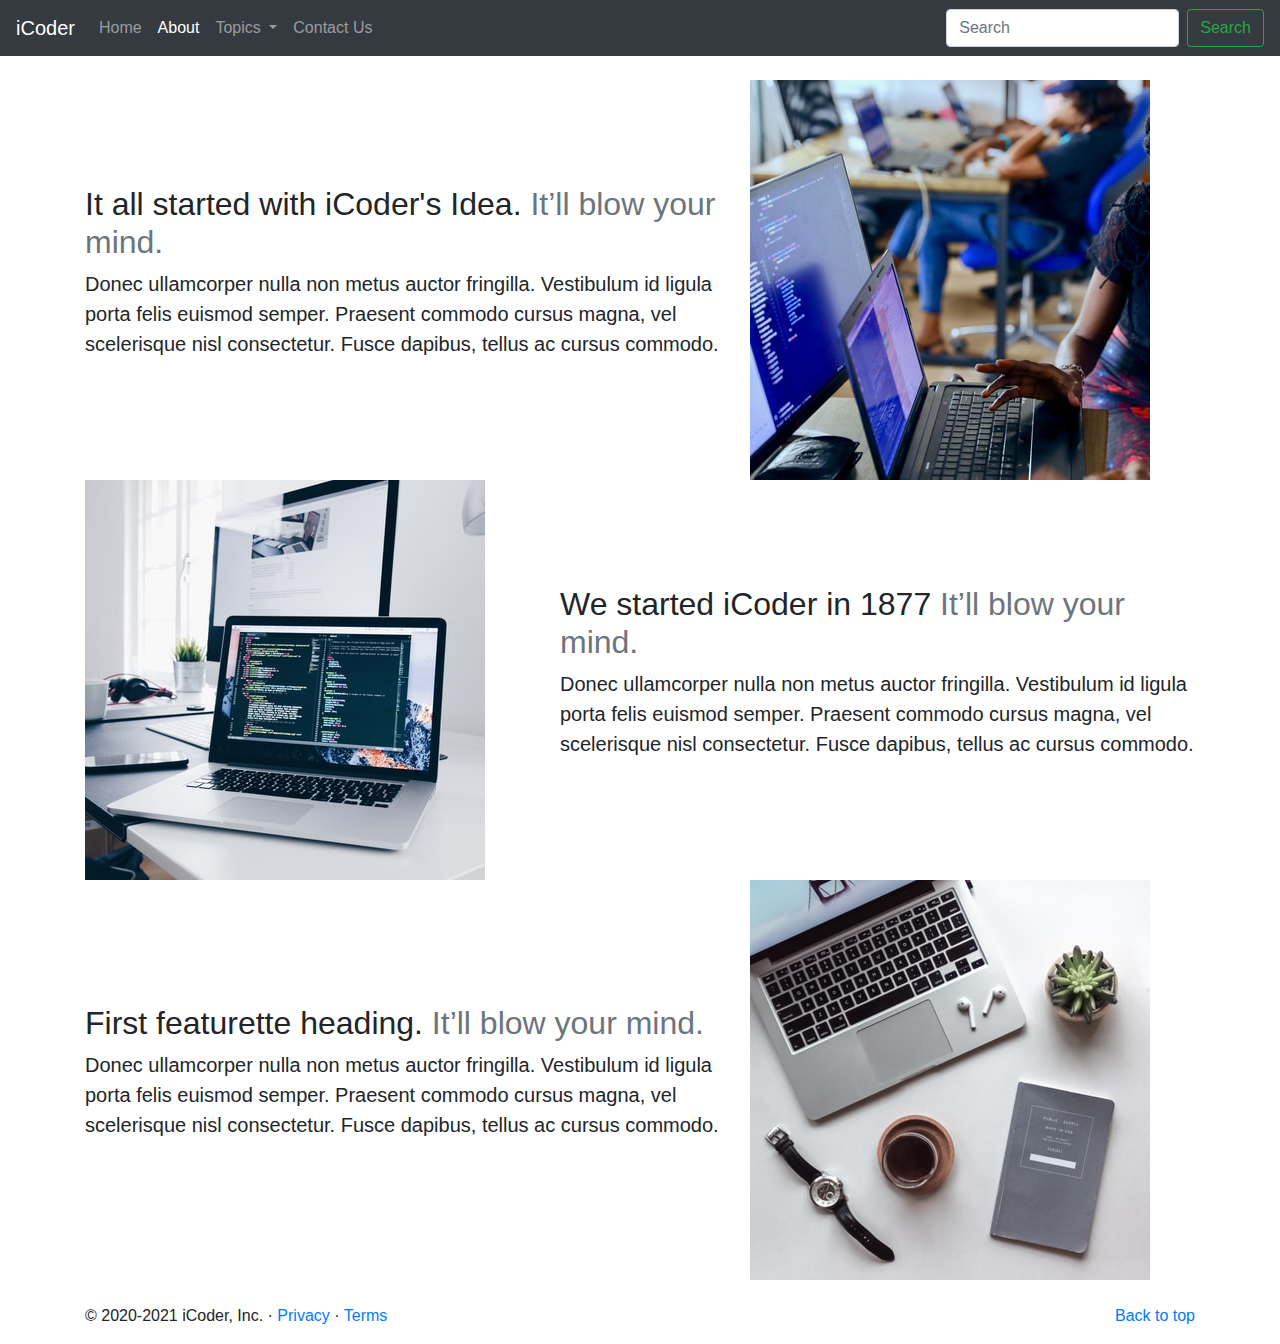
<file: bootstrap website/about.html>
<!doctype html>
<html lang="en">

<head>
    <!-- Required meta tags -->
    <meta charset="utf-8">
    <meta name="viewport" content="width=device-width, initial-scale=1, shrink-to-fit=no">

    <!-- Bootstrap CSS -->
    <link rel="stylesheet" href="https://stackpath.bootstrapcdn.com/bootstrap/4.4.1/css/bootstrap.min.css"
        integrity="sha384-Vkoo8x4CGsO3+Hhxv8T/Q5PaXtkKtu6ug5TOeNV6gBiFeWPGFN9MuhOf23Q9Ifjh" crossorigin="anonymous">

    <title>iCoder - Heaven for Programmers</title>
</head>

<body>
    <nav class="navbar navbar-expand-lg navbar-dark bg-dark">
        <a class="navbar-brand" href="#">iCoder</a>
        <button class="navbar-toggler" type="button" data-toggle="collapse" data-target="#navbarSupportedContent"
            aria-controls="navbarSupportedContent" aria-expanded="false" aria-label="Toggle navigation">
            <span class="navbar-toggler-icon"></span>
        </button>

        <div class="collapse navbar-collapse" id="navbarSupportedContent">
            <ul class="navbar-nav mr-auto">
                <li class="nav-item">
                    <a class="nav-link" href="/">Home <span class="sr-only">(current)</span></a>
                </li>
                <li class="nav-item active">
                    <a class="nav-link" href="/about.html">About</a>
                </li>

                <li class="nav-item dropdown">
                    <a class="nav-link dropdown-toggle" href="#" id="navbarDropdown" role="button"
                        data-toggle="dropdown" aria-haspopup="true" aria-expanded="false">
                        Topics
                    </a>
                    <div class="dropdown-menu" aria-labelledby="navbarDropdown">
                        <a class="dropdown-item" href="#">Technology</a>
                        <a class="dropdown-item" href="#">Web Development</a>
                        <div class="dropdown-divider"></div>
                        <a class="dropdown-item" href="#">Support</a>
                        <a class="dropdown-item" href="#">Write for us</a>
                    </div>
                </li>
                <li class="nav-item">
                    <a class="nav-link" href="/contact.html">Contact Us</a>
                </li>


            </ul>
            <form class="form-inline my-2 my-lg-0">
                <input class="form-control mr-sm-2" type="search" placeholder="Search" aria-label="Search">
                <button class="btn btn-outline-success my-2 my-sm-0" type="submit">Search</button>
            </form>
        </div>
    </nav>

    <div class="container my-4">
        <div class="row featurette d-flex justify-content-center align-items-center">
            <div class="col-md-7">
                <h2 class="featurette-heading">It all started with iCoder's Idea. <span class="text-muted">It’ll blow your
                        mind.</span></h2>
                <p class="lead">Donec ullamcorper nulla non metus auctor fringilla. Vestibulum id ligula porta felis
                    euismod semper. Praesent commodo cursus magna, vel scelerisque nisl consectetur. Fusce dapibus,
                    tellus ac cursus commodo.</p>
            </div>
            <div class="col-md-5">
                <img class="img-fluid" src="about-1.jpg" alt="">
                 
            </div>
        </div>
        <div class="row featurette d-flex justify-content-center align-items-center">
            <div class="col-md-7 order-md-2">
                <h2 class="featurette-heading">We started iCoder in 1877 <span class="text-muted">It’ll blow your
                        mind.</span></h2>
                <p class="lead">Donec ullamcorper nulla non metus auctor fringilla. Vestibulum id ligula porta felis
                    euismod semper. Praesent commodo cursus magna, vel scelerisque nisl consectetur. Fusce dapibus,
                    tellus ac cursus commodo.</p>
            </div>
            <div class="col-md-5 order-md-1">
                <img class="img-fluid" src="about-2.jpg" alt="">
                 
            </div>
        </div>
        <div class="row featurette d-flex justify-content-center align-items-center">
            <div class="col-md-7">
                <h2 class="featurette-heading">First featurette heading. <span class="text-muted">It’ll blow your
                        mind.</span></h2>
                <p class="lead">Donec ullamcorper nulla non metus auctor fringilla. Vestibulum id ligula porta felis
                    euismod semper. Praesent commodo cursus magna, vel scelerisque nisl consectetur. Fusce dapibus,
                    tellus ac cursus commodo.</p>
            </div>
            <div class="col-md-5">
                <img class="img-fluid" src="about-3.jpg" alt="">
                 
            </div>
        </div>
    </div>

    <footer class="container">
        <p class="float-right"><a href="#">Back to top</a></p>
        <p>© 2020-2021 iCoder, Inc. · <a href="#">Privacy</a> · <a href="#">Terms</a></p>
      </footer>
    <!-- Optional JavaScript -->
    <!-- jQuery first, then Popper.js, then Bootstrap JS -->
    <script src="https://code.jquery.com/jquery-3.4.1.slim.min.js"
        integrity="sha384-J6qa4849blE2+poT4WnyKhv5vZF5SrPo0iEjwBvKU7imGFAV0wwj1yYfoRSJoZ+n"
        crossorigin="anonymous"></script>
    <script src="https://cdn.jsdelivr.net/npm/popper.js@1.16.0/dist/umd/popper.min.js"
        integrity="sha384-Q6E9RHvbIyZFJoft+2mJbHaEWldlvI9IOYy5n3zV9zzTtmI3UksdQRVvoxMfooAo"
        crossorigin="anonymous"></script>
    <script src="https://stackpath.bootstrapcdn.com/bootstrap/4.4.1/js/bootstrap.min.js"
        integrity="sha384-wfSDF2E50Y2D1uUdj0O3uMBJnjuUD4Ih7YwaYd1iqfktj0Uod8GCExl3Og8ifwB6"
        crossorigin="anonymous"></script>
</body>

</html>
</file>
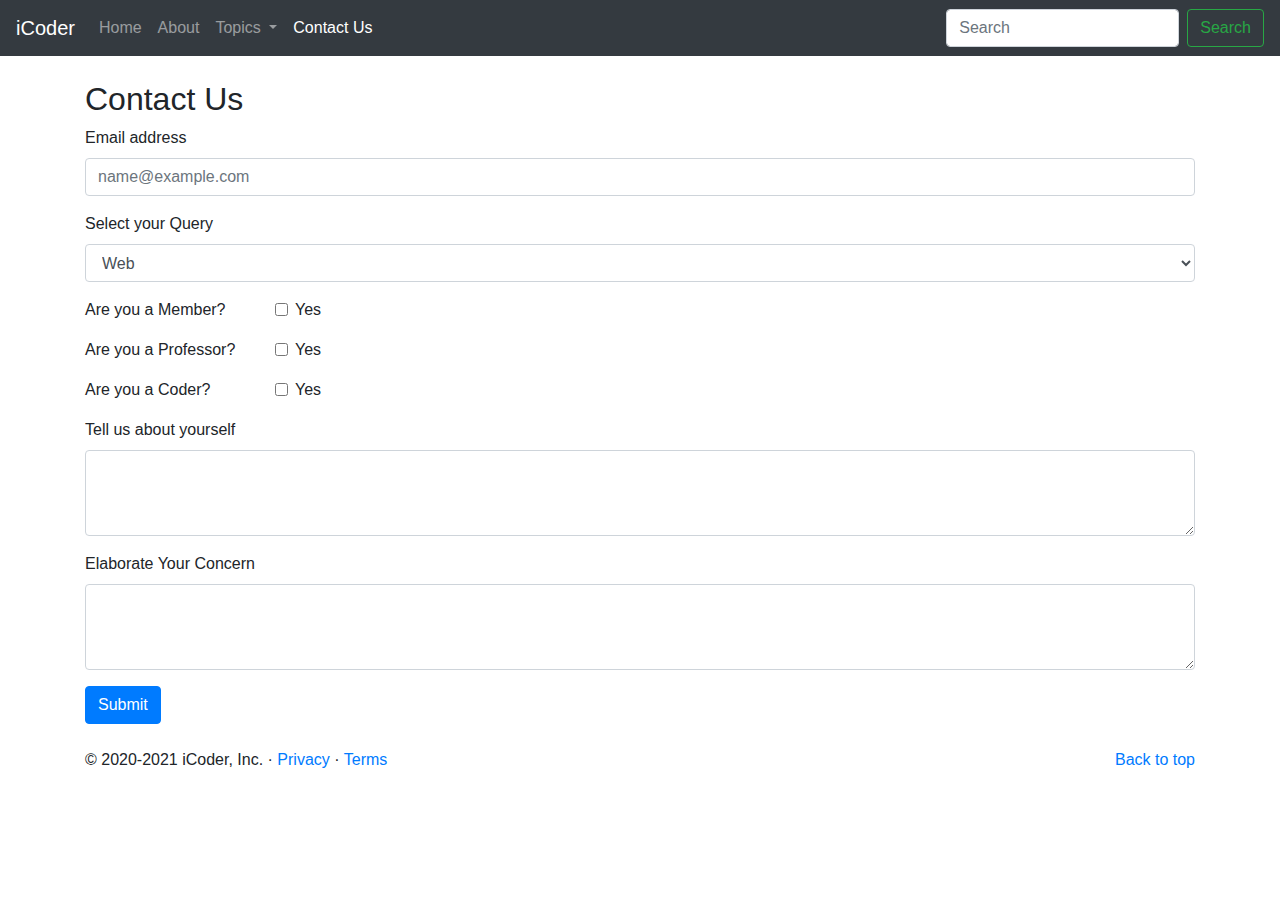
<file: bootstrap website/contact.html>
<!doctype html>
<html lang="en">

<head>
    <!-- Required meta tags -->
    <meta charset="utf-8">
    <meta name="viewport" content="width=device-width, initial-scale=1, shrink-to-fit=no">

    <!-- Bootstrap CSS -->
    <link rel="stylesheet" href="https://stackpath.bootstrapcdn.com/bootstrap/4.4.1/css/bootstrap.min.css"
        integrity="sha384-Vkoo8x4CGsO3+Hhxv8T/Q5PaXtkKtu6ug5TOeNV6gBiFeWPGFN9MuhOf23Q9Ifjh" crossorigin="anonymous">

    <title>iCoder - Heaven for Programmers</title>
</head>

<body>
    <nav class="navbar navbar-expand-lg navbar-dark bg-dark">
        <a class="navbar-brand" href="#">iCoder</a>
        <button class="navbar-toggler" type="button" data-toggle="collapse" data-target="#navbarSupportedContent"
            aria-controls="navbarSupportedContent" aria-expanded="false" aria-label="Toggle navigation">
            <span class="navbar-toggler-icon"></span>
        </button>

        <div class="collapse navbar-collapse" id="navbarSupportedContent">
            <ul class="navbar-nav mr-auto">
                <li class="nav-item">
                    <a class="nav-link" href="/">Home <span class="sr-only">(current)</span></a>
                </li>
                <li class="nav-item">
                    <a class="nav-link" href="/about.html">About</a>
                </li>

                <li class="nav-item dropdown">
                    <a class="nav-link dropdown-toggle" href="#" id="navbarDropdown" role="button"
                        data-toggle="dropdown" aria-haspopup="true" aria-expanded="false">
                        Topics
                    </a>
                    <div class="dropdown-menu" aria-labelledby="navbarDropdown">
                        <a class="dropdown-item" href="#">Technology</a>
                        <a class="dropdown-item" href="#">Web Development</a>
                        <div class="dropdown-divider"></div>
                        <a class="dropdown-item" href="#">Support</a>
                        <a class="dropdown-item" href="#">Write for us</a>
                    </div>
                </li>
                <li class="nav-item active">
                    <a class="nav-link" href="/contact.html">Contact Us</a>
                </li>


            </ul>
            <form class="form-inline my-2 my-lg-0">
                <input class="form-control mr-sm-2" type="search" placeholder="Search" aria-label="Search">
                <button class="btn btn-outline-success my-2 my-sm-0" type="submit">Search</button>
            </form>
        </div>
    </nav>

    <div class="container my-4">
        <h2>Contact Us</h2>
        <form>
            <div class="form-group">
                <label for="exampleFormControlInput1">Email address</label>
                <input type="email" class="form-control" id="exampleFormControlInput1" placeholder="name@example.com">
            </div>
            <div class="form-group">
                <label for="exampleFormControlSelect1">Select your Query</label>
                <select class="form-control" id="exampleFormControlSelect1">
                    <option>Web</option>
                    <option>Tech Stack</option>
                    <option>Technology</option>
                    <option>Others</option>
                </select>
            </div>
            <div class="form-group row">
                <div class="col-sm-2">Are you a Member?</div>
                <div class="col-sm-10">
                    <div class="form-check">
                        <input class="form-check-input" type="checkbox" id="gridCheck1">
                        <label class="form-check-label" for="gridCheck1">
                            Yes
                        </label>
                    </div>
                </div>
            </div>
            <div class="form-group row">
                <div class="col-sm-2">Are you a Professor?</div>
                <div class="col-sm-10">
                    <div class="form-check">
                        <input class="form-check-input" type="checkbox" id="gridCheck2">
                        <label class="form-check-label" for="gridCheck2">
                            Yes
                        </label>
                    </div>
                </div>
            </div>
            <div class="form-group row">
                <div class="col-sm-2">Are you a Coder?</div>
                <div class="col-sm-10">
                    <div class="form-check">
                        <input class="form-check-input" type="checkbox" id="gridCheck3">
                        <label class="form-check-label" for="gridCheck3">
                            Yes
                        </label>
                    </div>
                </div>
            </div>

            <div class="form-group">
                <label for="exampleFormControlTextarea1">Tell us about yourself</label>
                <textarea class="form-control" id="exampleFormControlTextarea1" rows="3"></textarea>
            </div>
            <div class="form-group">
                <label for="exampleFormControlTextarea2">Elaborate Your Concern</label>
                <textarea class="form-control" id="exampleFormControlTextarea2" rows="3"></textarea>
            </div>
            <button class="btn btn-primary">Submit</button>
        </form>

    </div>

    <footer class="container">
        <p class="float-right"><a href="#">Back to top</a></p>
        <p>© 2020-2021 iCoder, Inc. · <a href="#">Privacy</a> · <a href="#">Terms</a></p>
    </footer>
    <!-- Optional JavaScript -->
    <!-- jQuery first, then Popper.js, then Bootstrap JS -->
    <script src="https://code.jquery.com/jquery-3.4.1.slim.min.js"
        integrity="sha384-J6qa4849blE2+poT4WnyKhv5vZF5SrPo0iEjwBvKU7imGFAV0wwj1yYfoRSJoZ+n"
        crossorigin="anonymous"></script>
    <script src="https://cdn.jsdelivr.net/npm/popper.js@1.16.0/dist/umd/popper.min.js"
        integrity="sha384-Q6E9RHvbIyZFJoft+2mJbHaEWldlvI9IOYy5n3zV9zzTtmI3UksdQRVvoxMfooAo"
        crossorigin="anonymous"></script>
    <script src="https://stackpath.bootstrapcdn.com/bootstrap/4.4.1/js/bootstrap.min.js"
        integrity="sha384-wfSDF2E50Y2D1uUdj0O3uMBJnjuUD4Ih7YwaYd1iqfktj0Uod8GCExl3Og8ifwB6"
        crossorigin="anonymous"></script>
</body>

</html>
</file>
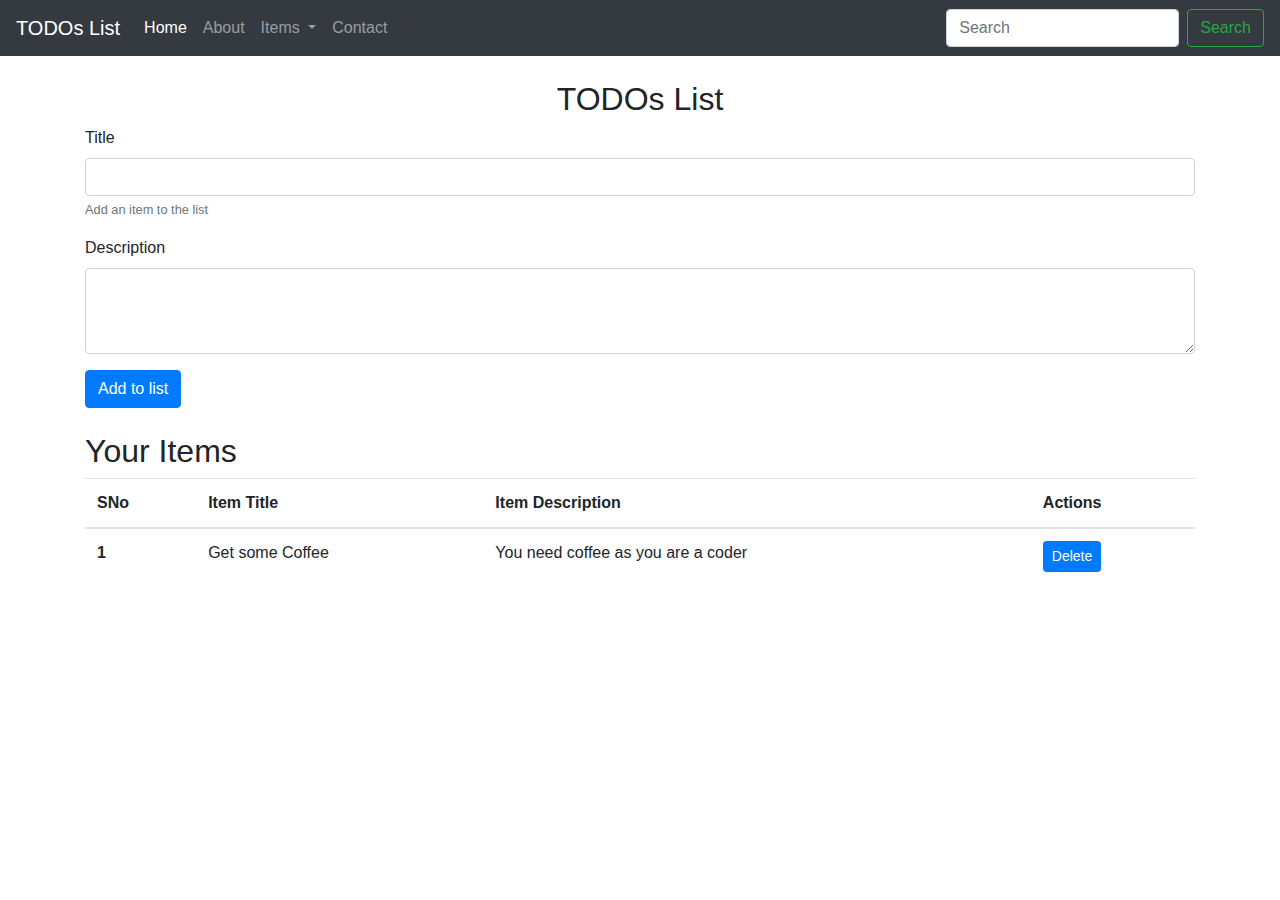
<file: bootstrap website/TODOs List.html>
<!DOCTYPE html>
<!-- saved from url=(0036)http://127.0.0.1:5500/project2.html? -->
<html lang="en"><head><meta http-equiv="Content-Type" content="text/html; charset=UTF-8">
    <!-- Required meta tags -->
    
    <meta name="viewport" content="width=device-width, initial-scale=1, shrink-to-fit=no">

    <!-- Bootstrap CSS -->
    <link rel="stylesheet" href="./TODOs List_files/bootstrap.min.css" integrity="sha384-9aIt2nRpC12Uk9gS9baDl411NQApFmC26EwAOH8WgZl5MYYxFfc+NcPb1dKGj7Sk" crossorigin="anonymous">

    <title>TODOs List</title>
</head>

<body>
    <nav class="navbar navbar-expand-lg navbar-dark bg-dark">
        <a class="navbar-brand" href="http://127.0.0.1:5500/project2.html?#">TODOs List</a>
        <button class="navbar-toggler" type="button" data-toggle="collapse" data-target="#navbarSupportedContent" aria-controls="navbarSupportedContent" aria-expanded="false" aria-label="Toggle navigation">
            <span class="navbar-toggler-icon"></span>
        </button>

        <div class="collapse navbar-collapse" id="navbarSupportedContent">
            <ul class="navbar-nav mr-auto">
                <li class="nav-item active">
                    <a class="nav-link" href="http://127.0.0.1:5500/project2.html?#">Home <span class="sr-only">(current)</span></a>
                </li>
                <li class="nav-item">
                    <a class="nav-link" href="http://127.0.0.1:5500/project2.html?#">About</a>
                </li>
                <li class="nav-item dropdown">
                    <a class="nav-link dropdown-toggle" href="http://127.0.0.1:5500/project2.html?#" id="navbarDropdown" role="button" data-toggle="dropdown" aria-haspopup="true" aria-expanded="false">
                        Items
                    </a>
                    <div class="dropdown-menu" aria-labelledby="navbarDropdown">
                        <a class="dropdown-item" href="http://127.0.0.1:5500/project2.html?#">Action</a>
                        <a class="dropdown-item" href="http://127.0.0.1:5500/project2.html?#">Another action</a>
                        <div class="dropdown-divider"></div>
                        <a class="dropdown-item" href="http://127.0.0.1:5500/project2.html?#">Something else here</a>
                    </div>
                </li>
                <li class="nav-item">
                    <a class="nav-link" href="http://127.0.0.1:5500/project2.html?#" tabindex="-1" aria-disabled="true">Contact</a>
                </li>
            </ul>
            <form class="form-inline my-2 my-lg-0">
                <input class="form-control mr-sm-2" type="search" placeholder="Search" aria-label="Search">
                <button class="btn btn-outline-success my-2 my-sm-0" type="submit">Search</button>
            </form>
        </div>
    </nav>

    <div class="container my-4">
        <h2 class="text-center">TODOs List</h2>
         
            <div class="form-group">
                <label for="title">Title</label>
                <input type="text" class="form-control" id="title" aria-describedby="emailHelp">
                <small id="emailHelp" class="form-text text-muted">Add an item to the list</small>
            </div>

            <div class="form-group">
                <label for="description">Description</label>
                <textarea class="form-control" id="description" rows="3"></textarea>
            </div>
            

            <button type="submit" id="add" class="btn btn-primary">Add to list</button>
         

        <div id="items" class="my-4">
            <h2>Your Items</h2>
            <table class="table">
                <thead>
                  <tr>
                    <th scope="col">SNo</th>
                    <th scope="col">Item Title</th>
                    <th scope="col">Item Description</th> 
                    <th scope="col">Actions</th> 
                  </tr>
                </thead>
                <tbody>
                  <tr>
                    <th scope="row">1</th>
                    <td>Get some Coffee</td>
                    <td>You need coffee as you are a coder</td> 
                    <td><button class="btn btn-sm btn-primary">Delete</button></td> 
                  </tr>
                  
                </tbody>
              </table>
        </div>
    </div>

    <!-- Optional JavaScript -->
    <!-- jQuery first, then Popper.js, then Bootstrap JS -->
    <script src="./TODOs List_files/jquery-3.5.1.slim.min.js.download" integrity="sha384-DfXdz2htPH0lsSSs5nCTpuj/zy4C+OGpamoFVy38MVBnE+IbbVYUew+OrCXaRkfj" crossorigin="anonymous"></script>
    <script src="./TODOs List_files/popper.min.js.download" integrity="sha384-Q6E9RHvbIyZFJoft+2mJbHaEWldlvI9IOYy5n3zV9zzTtmI3UksdQRVvoxMfooAo" crossorigin="anonymous"></script>
    <script src="./TODOs List_files/bootstrap.min.js.download" integrity="sha384-OgVRvuATP1z7JjHLkuOU7Xw704+h835Lr+6QL9UvYjZE3Ipu6Tp75j7Bh/kR0JKI" crossorigin="anonymous"></script>
        <script>
            add = document.getElementById("add");
            add.addEventListener("click", ()=>{
                console.log("Updating List...");
                tit = document.getElementById('title').value;
                desc = document.getElementById('description').value;
                if (localStorage.getItem('itemsJson')){
                    itemJsonArray = [];
                    itemJsonArray.push([tit, desc]);
                    localStorage.setItem('itemsJson', JSON.stringify(itemJsonArray))
                }
            });
        </script>
<!-- Code injected by live-server -->
<script type="text/javascript">
	// <![CDATA[  <-- For SVG support
	if ('WebSocket' in window) {
		(function () {
			function refreshCSS() {
				var sheets = [].slice.call(document.getElementsByTagName("link"));
				var head = document.getElementsByTagName("head")[0];
				for (var i = 0; i < sheets.length; ++i) {
					var elem = sheets[i];
					var parent = elem.parentElement || head;
					parent.removeChild(elem);
					var rel = elem.rel;
					if (elem.href && typeof rel != "string" || rel.length == 0 || rel.toLowerCase() == "stylesheet") {
						var url = elem.href.replace(/(&|\?)_cacheOverride=\d+/, '');
						elem.href = url + (url.indexOf('?') >= 0 ? '&' : '?') + '_cacheOverride=' + (new Date().valueOf());
					}
					parent.appendChild(elem);
				}
			}
			var protocol = window.location.protocol === 'http:' ? 'ws://' : 'wss://';
			var address = protocol + window.location.host + window.location.pathname + '/ws';
			var socket = new WebSocket(address);
			socket.onmessage = function (msg) {
				if (msg.data == 'reload') window.location.reload();
				else if (msg.data == 'refreshcss') refreshCSS();
			};
			if (sessionStorage && !sessionStorage.getItem('IsThisFirstTime_Log_From_LiveServer')) {
				console.log('Live reload enabled.');
				sessionStorage.setItem('IsThisFirstTime_Log_From_LiveServer', true);
			}
		})();
	}
	else {
		console.error('Upgrade your browser. This Browser is NOT supported WebSocket for Live-Reloading.');
	}
	// ]]>
</script>

</body></html>
</file>
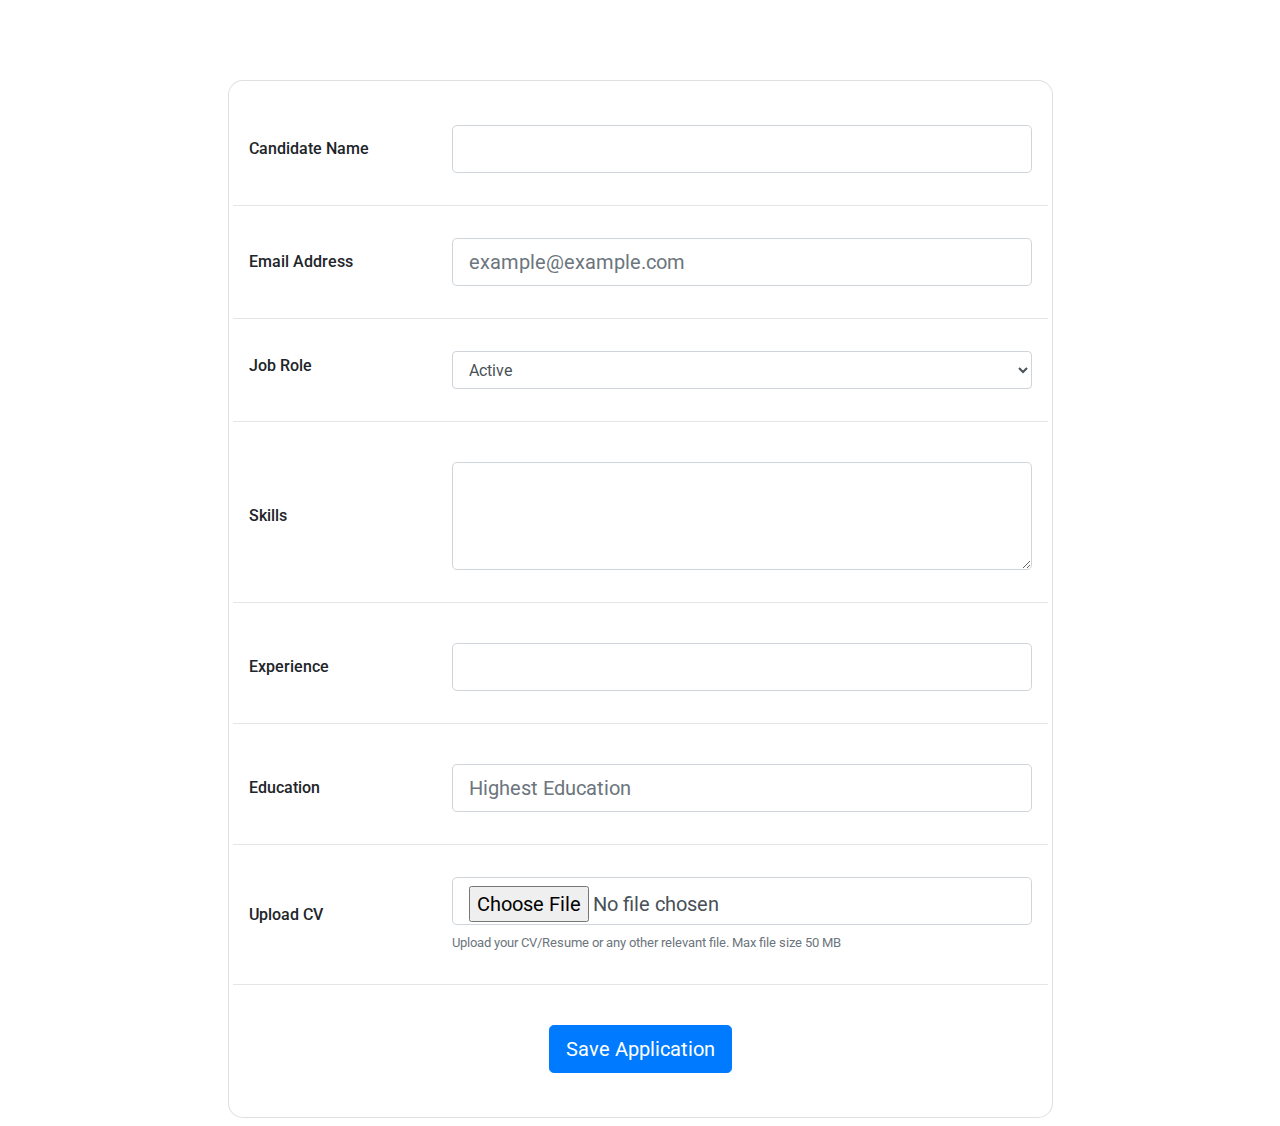
<file: Sohel's Project/candidate/candidate.html>
<!DOCTYPE html>
<html>

<head>
    <script src="candidate.js"></script>
    <link rel="stylesheet" href="candidate.css">
    <link rel="stylesheet" href="https://stackpath.bootstrapcdn.com/bootstrap/4.5.2/css/bootstrap.min.css" integrity="sha384-JcKb8q3iqJ61gNV9KGb8thSsNjpSL0n8PARn9HuZOnIxN0hoP+VmmDGMN5t9UJ0Z" crossorigin="anonymous" />
    <script src="https://code.jquery.com/jquery-3.5.1.slim.min.js" integrity="sha384-DfXdz2htPH0lsSSs5nCTpuj/zy4C+OGpamoFVy38MVBnE+IbbVYUew+OrCXaRkfj" crossorigin="anonymous"></script>
    <script src="https://cdn.jsdelivr.net/npm/popper.js@1.16.1/dist/umd/popper.min.js" integrity="sha384-9/reFTGAW83EW2RDu2S0VKaIzap3H66lZH81PoYlFhbGU+6BZp6G7niu735Sk7lN" crossorigin="anonymous"></script>
    <script src="https://stackpath.bootstrapcdn.com/bootstrap/4.5.2/js/bootstrap.min.js" integrity="sha384-B4gt1jrGC7Jh4AgTPSdUtOBvfO8shuf57BaghqFfPlYxofvL8/KUEfYiJOMMV+rV" crossorigin="anonymous"></script>
</head>

<body>
    <form action="register" method="post" enctype="multipart/form-data"  onsubmit="return myVFunction()">
    <div class="bg-container p-2">
        <div class="container ">
            <div class="row d-flex justify-content-center align-items-center">
                <div class="col-xl-9">
                    <h1 class="text-white mb-4">Candidate Profile</h1>
                    <div class="card" style="border-radius: 15px;">
                        <div class="card-body">
                            <div class="row align-items-center pt-4 pb-3">
                                <div class="col-md-3 ps-5">
                                    <h6 class="mb-0">Candidate Name</h6>
                                </div>
                                <div class="col-md-9 pe-5">
                                    <input id="candidate_name" type="text" class="form-control form-control-lg" />
                                </div>
                            </div>
                            <hr class="mx-n3">
                            <div class="row align-items-center py-3">
                                <div class="col-md-3 ps-5">
                                    <h6 class="mb-0">Email Address</h6>
                                </div>
                                <div class="col-md-9 pe-5">
                                    <input type="email" id="candidate_email" class="form-control form-control-lg" placeholder="example@example.com" />
                                </div>
                            </div>
                            <hr class="mx-n3">
                            <div class="row align-items-center py-3">
                                <div class="col-md-3 ps-5">
                                    <h6> <label for="status" class="mb-0">Job Role</label></h6>
                                </div>
                                <div class="col-md-9 pe-5">
                                    <select id="status" class="form-control">
                                        <option value="Active">Active</option>
                                        <option value="Inactive">Inactive</option>
                                    </select>
                                </div>
                            </div>
                            <hr class="mx-n3">
                            <div class="row align-items-center pt-4 pb-3">
                                <div class="col-md-3 ps-5">
                                    <h6 class="mb-0">Skills</h6>
                                </div>
                                <div class="col-md-9 pe-5">
                                    <textarea id="candidate_Skills" class="form-control form-control-lg" rows="3" placeholder="Eg:HTML,CSS,JavaScript"> </textarea>
                                </div>
                            </div>
                            <hr class="mx-n3">
                            <div class="row align-items-center pt-4 pb-3">
                                <div class="col-md-3 ps-5">
                                    <h6 class="mb-0">Experience</h6>
                                </div>
                                <div class="col-md-9 pe-5">
                                    <input id="candidate_experience" type="text" class="form-control form-control-lg" />
                                </div>
                            </div>
                            <hr class="mx-n3">
                            <div class="row align-items-center pt-4 pb-3">
                                <div class="col-md-3 ps-5">
                                    <h6 class="mb-0">Education</h6>
                                </div>
                                <div class="col-md-9 pe-5">
                                    <input id="candidate_education" type="text" class="form-control form-control-lg" placeholder="Highest Education" />
                                </div>
                            </div>
                            <hr class="mx-n3">
                            <div class="row align-items-center py-3">
                                <div class="col-md-3 ps-5">
                                    <h6 class="mb-0">Upload CV</h6>
                                </div>
                                <div class="col-md-9 pe-5">
                                    <input class="form-control form-control-lg" id="formFileLg" type="file" />
                                    <div class="small text-muted mt-2">Upload your CV/Resume or any other relevant file. Max file size 50 MB</div>
                                </div>
                            </div>
                            <hr class="mx-n3">
                            <div class="px-5 py-4 d-flex justify-content-center">
                                <button type="submit" id="submit_button" class="btn btn-primary btn-lg" >Save Application</button>
                            </div>
                        </div>
                    </div>
                </div>
            </div>
        </div>

    </div>
 </form>

</body>

</html>
</file>
<file: Sohel's Project/candidate/candidate.css>
@import url('https://fonts.googleapis.com/css2?family=Bree+Serif&family=Caveat:wght@400;700&family=Lobster&family=Monoton&family=Open+Sans:ital,wght@0,400;0,700;1,400;1,700&family=Playfair+Display+SC:ital,wght@0,400;0,700;1,700&family=Playfair+Display:ital,wght@0,400;0,700;1,700&family=Roboto:ital,wght@0,400;0,700;1,400;1,700&family=Source+Sans+Pro:ital,wght@0,400;0,700;1,700&family=Work+Sans:ital,wght@0,400;0,700;1,700&display=swap');

body {
    margin: 0px;
}

.bg-container {
    background-image: url(" https://d1tgh8fmlzexmh.cloudfront.net/ccbp-static-website/todolistbg.png");

}
</file>
